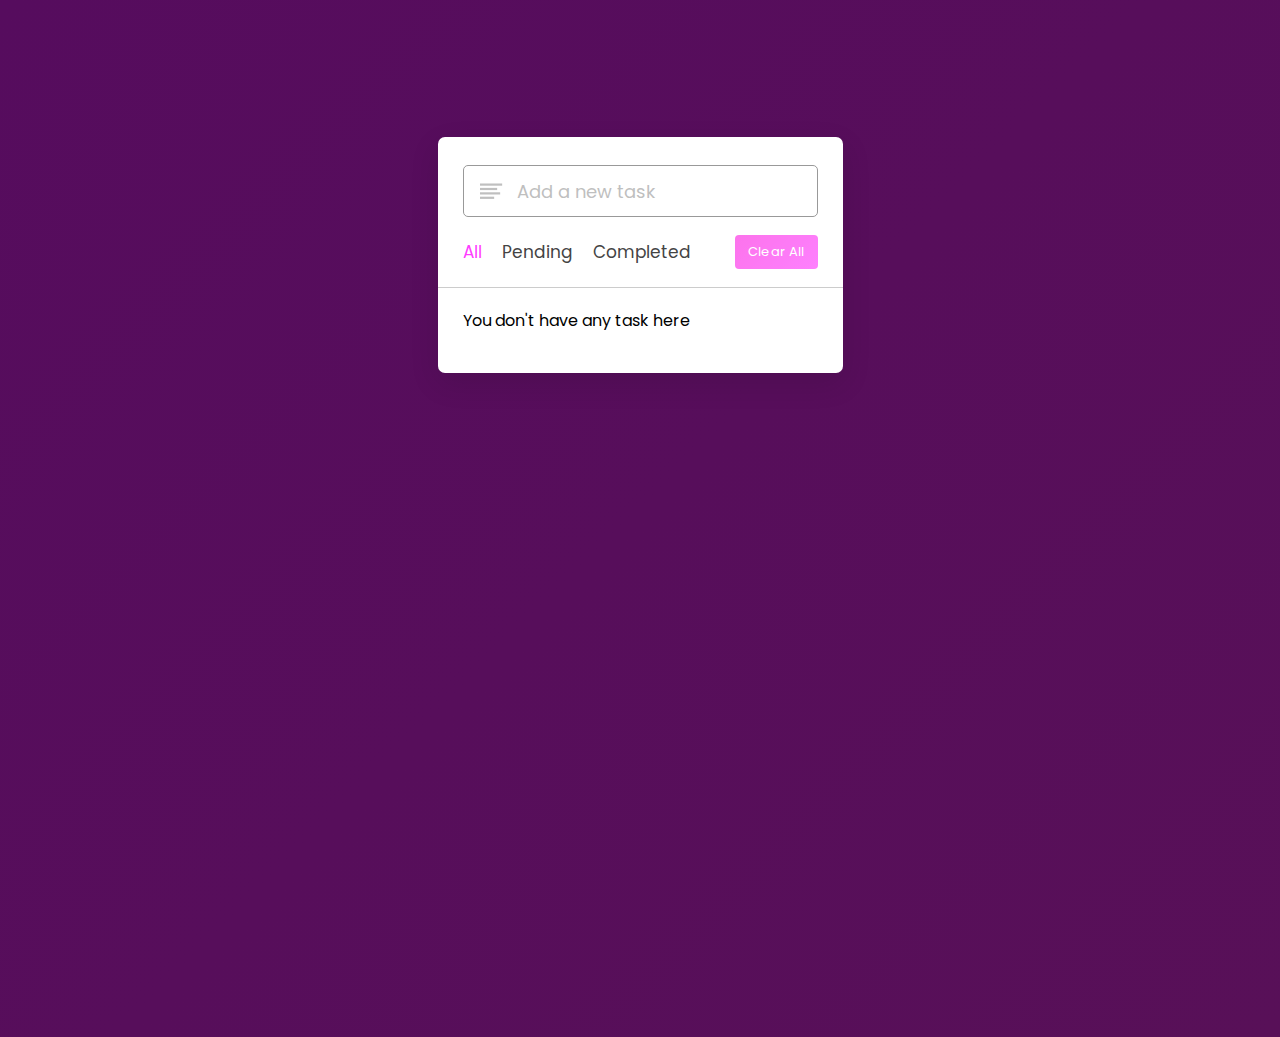
<file: index.html>
<!DOCTYPE html>
<html lang="en" dir="ltr">
  <head>
    <meta charset="utf-8">  
    <title>Todo List App in JavaScript | CodingNepal</title>
    <link rel="stylesheet" href="style.css">
    <meta name="viewport" content="width=device-width, initial-scale=1.0">
  <!--icon-->
    <link rel="stylesheet" href="https://unicons.iconscout.com/release/v4.0.0/css/line.css">
  </head>
  <body>
    <div class="wrapper">
      <div class="task-input">
        <img src="bars-icon.svg" alt="icon">
        <input type="text" placeholder="Add a new task">
      </div>
      <div class="controls">
        <div class="filters">
          <span class="active" id="all">All</span>
          <span id="pending">Pending</span>
          <span id="completed">Completed</span>
        </div>
        <button class="clear-btn">Clear All</button>
      </div>
      <ul class="task-box"></ul>
    </div>

    <script src="script.js"></script>

  </body>
</html>
</file>
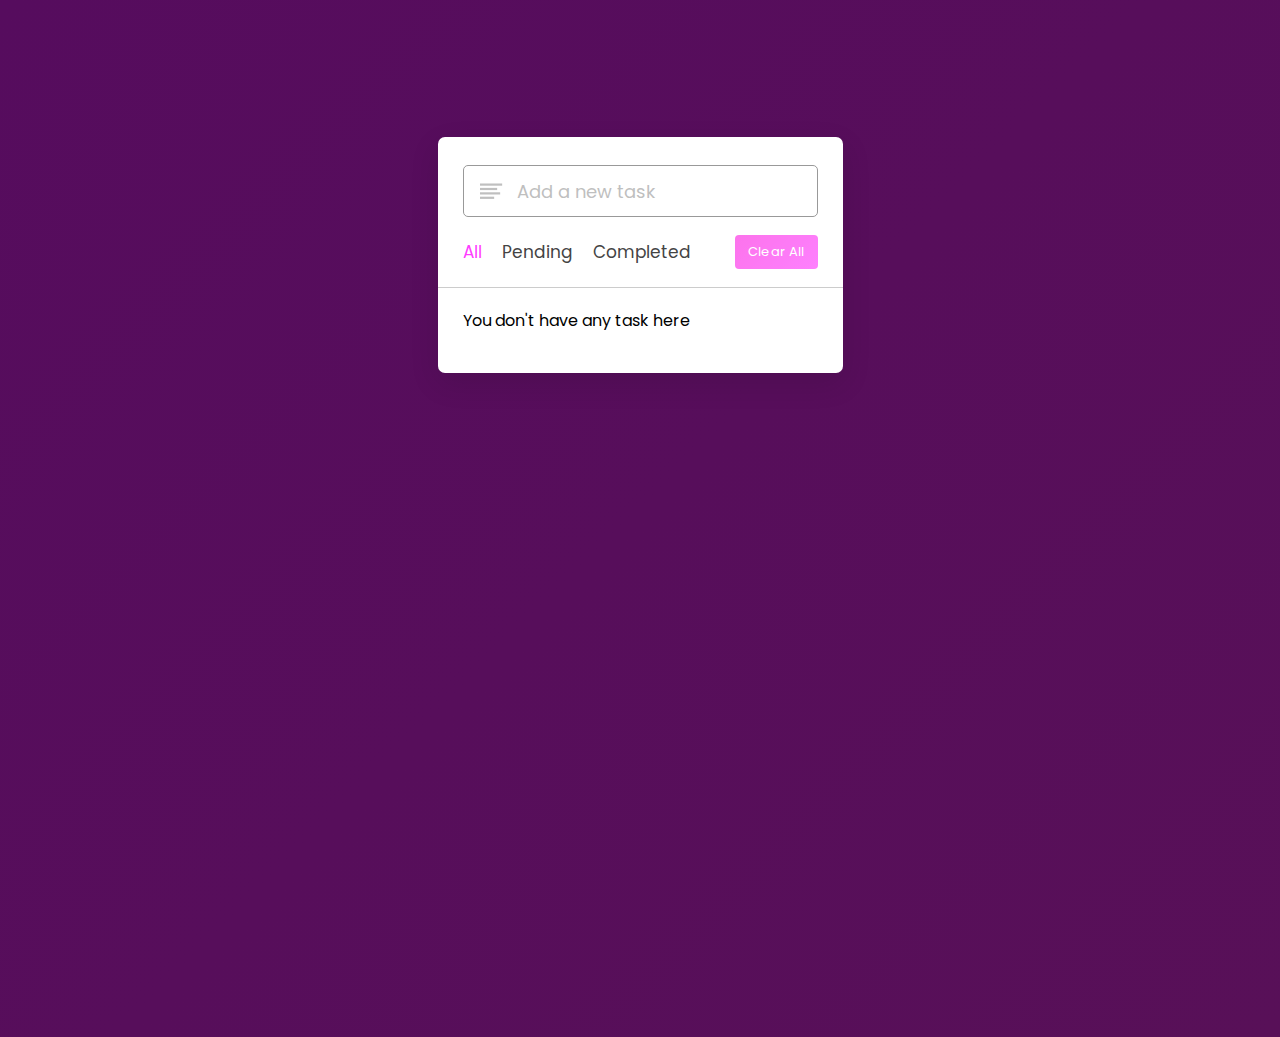
<file: todo.html>
<!DOCTYPE html>
<html lang="en" dir="ltr">
  <head>
    <meta charset="utf-8">  
    <title>Todo List App in JavaScript | CodingNepal</title>
    <link rel="stylesheet" href="style.css">
    <meta name="viewport" content="width=device-width, initial-scale=1.0">
  <!--icon-->
    <link rel="stylesheet" href="https://unicons.iconscout.com/release/v4.0.0/css/line.css">
  </head>
  <body>
    <div class="wrapper">
      <div class="task-input">
        <img src="bars-icon.svg" alt="icon">
        <input type="text" placeholder="Add a new task">
      </div>
      <div class="controls">
        <div class="filters">
          <span class="active" id="all">All</span>
          <span id="pending">Pending</span>
          <span id="completed">Completed</span>
        </div>
        <button class="clear-btn">Clear All</button>
      </div>
      <ul class="task-box"></ul>
    </div>

    <script src="script.js"></script>

  </body>
</html>
</file>
<file: style.css>
@import url('https://fonts.googleapis.com/css2?family=Poppins:wght@400;500;600;700&display=swap');
*{
  margin: 0;
  padding: 0;
  box-sizing: border-box;
  font-family: 'Poppins', sans-serif;
}
body{
  width: 100%;
  height: 100vh;
  overflow: hidden;
  background: linear-gradient(135deg, #560c5e, #581058);
}
::selection{
  color: #fff;
  background: #ff3cff;
}
.wrapper{
  max-width: 405px;
  padding: 28px 0 30px;
  margin: 137px auto;
  background: #fff;
  border-radius: 7px;
  box-shadow: 0 10px 30px rgba(0,0,0,0.1);
}
.task-input{
  height: 52px;
  padding: 0 25px;
  position: relative;
}
.task-input img{
  top: 50%;
  position: absolute;
  transform: translate(17px, -50%);
}
.task-input input{
  height: 100%;
  width: 100%;
  outline: none;
  font-size: 18px;
  border-radius: 5px;
  padding: 0 20px 0 53px;
  border: 1px solid #999;
}
.task-input input:focus,
.task-input input.active{
  padding-left: 52px;
  border: 2px solid #ff3cff;
}
.task-input input::placeholder{
  color: #bfbfbf;
}
.controls, li{
  display: flex;
  align-items: center;
  justify-content: space-between;
}
.controls{
  padding: 18px 25px;
  border-bottom: 1px solid #ccc;
}
.filters span{
  margin: 0 8px;
  font-size: 17px;
  color: #444444;
  cursor: pointer;
}
.filters span:first-child{
  margin-left: 0;
}
.filters span.active{
  color: #ff3cff;
}
.controls .clear-btn{
  border: none;
  opacity: 0.6;
  outline: none;
  color: #fff;
  cursor: pointer;
  font-size: 13px;
  padding: 7px 13px;
  border-radius: 4px;
  letter-spacing: 0.3px;
  pointer-events: none;
  transition: transform 0.25s ease;
  background: linear-gradient(135deg, #fb17e0 0%, #fe2dfe 100%);
}
.clear-btn.active{
  opacity: 0.9;
  pointer-events: auto;
}
.clear-btn:active{
  transform: scale(0.93);
}
.task-box{
  margin-top: 20px;
  margin-right: 5px;
  padding: 0 20px 10px 25px;
}
.task-box.overflow{
  overflow-y: auto;
  max-height: 300px;
}
.task-box::-webkit-scrollbar{
  width: 5px;
}
.task-box::-webkit-scrollbar-track{
  background: #f1f1f1;
  border-radius: 25px;
}
.task-box::-webkit-scrollbar-thumb{
  background: #e6e6e6;
  border-radius: 25px;
}
.task-box .task{
  list-style: none;
  font-size: 17px;
  margin-bottom: 18px;
  padding-bottom: 16px;
  align-items: flex-start;
  border-bottom: 1px solid #ccc;
}
.task-box .task:last-child{
  margin-bottom: 0;
  border-bottom: 0;
  padding-bottom: 0;
}
.task-box .task label{
  display: flex;
  align-items: flex-start;
}
.task label input{
  margin-top: 7px;
  accent-color: #ff3cd8;
}
.task label p{
  user-select: none;
  margin-left: 12px;
  word-wrap: break-word;
}
.task label p.checked{
  text-decoration: line-through;
}
.task-box .settings{
  position: relative;
}
.settings :where(i, li){
  cursor: pointer;
}
.settings .task-menu{
  z-index: 10;
  right: -5px;
  bottom: -65px;
  padding: 5px 0;
  background: #fff;
  position: absolute;
  border-radius: 4px;
  transform: scale(0);
  transform-origin: top right;
  box-shadow: 0 0 6px rgba(0,0,0,0.15);
  transition: transform 0.2s ease;
}
.task-box .task:last-child .task-menu{
  bottom: 0;
  transform-origin: bottom right;
}
.task-box .task:first-child .task-menu{
  bottom: -65px;
  transform-origin: top right;
}
.task-menu.show{
  transform: scale(1);
}
.task-menu li{
  height: 25px;
  font-size: 16px;
  margin-bottom: 2px;
  padding: 17px 15px;
  cursor: pointer;
  justify-content: flex-start;
}
.task-menu li:last-child{
  margin-bottom: 0;
}
.settings li:hover{
  background: #f5f5f5;
}
.settings li i{
  padding-right: 8px;
}

@media (max-width: 400px) {
  body{
    padding: 0 10px;
  }
  .wrapper {
    padding: 20px 0;
  }
  .filters span{
    margin: 0 5px;
  }
  .task-input{
    padding: 0 20px;
  }
  .controls{
    padding: 18px 20px;
  }
  .task-box{
    margin-top: 20px;
    margin-right: 5px;
    padding: 0 15px 10px 20px;
  }
  .task label input{
    margin-top: 4px;
  }
}
</file>
